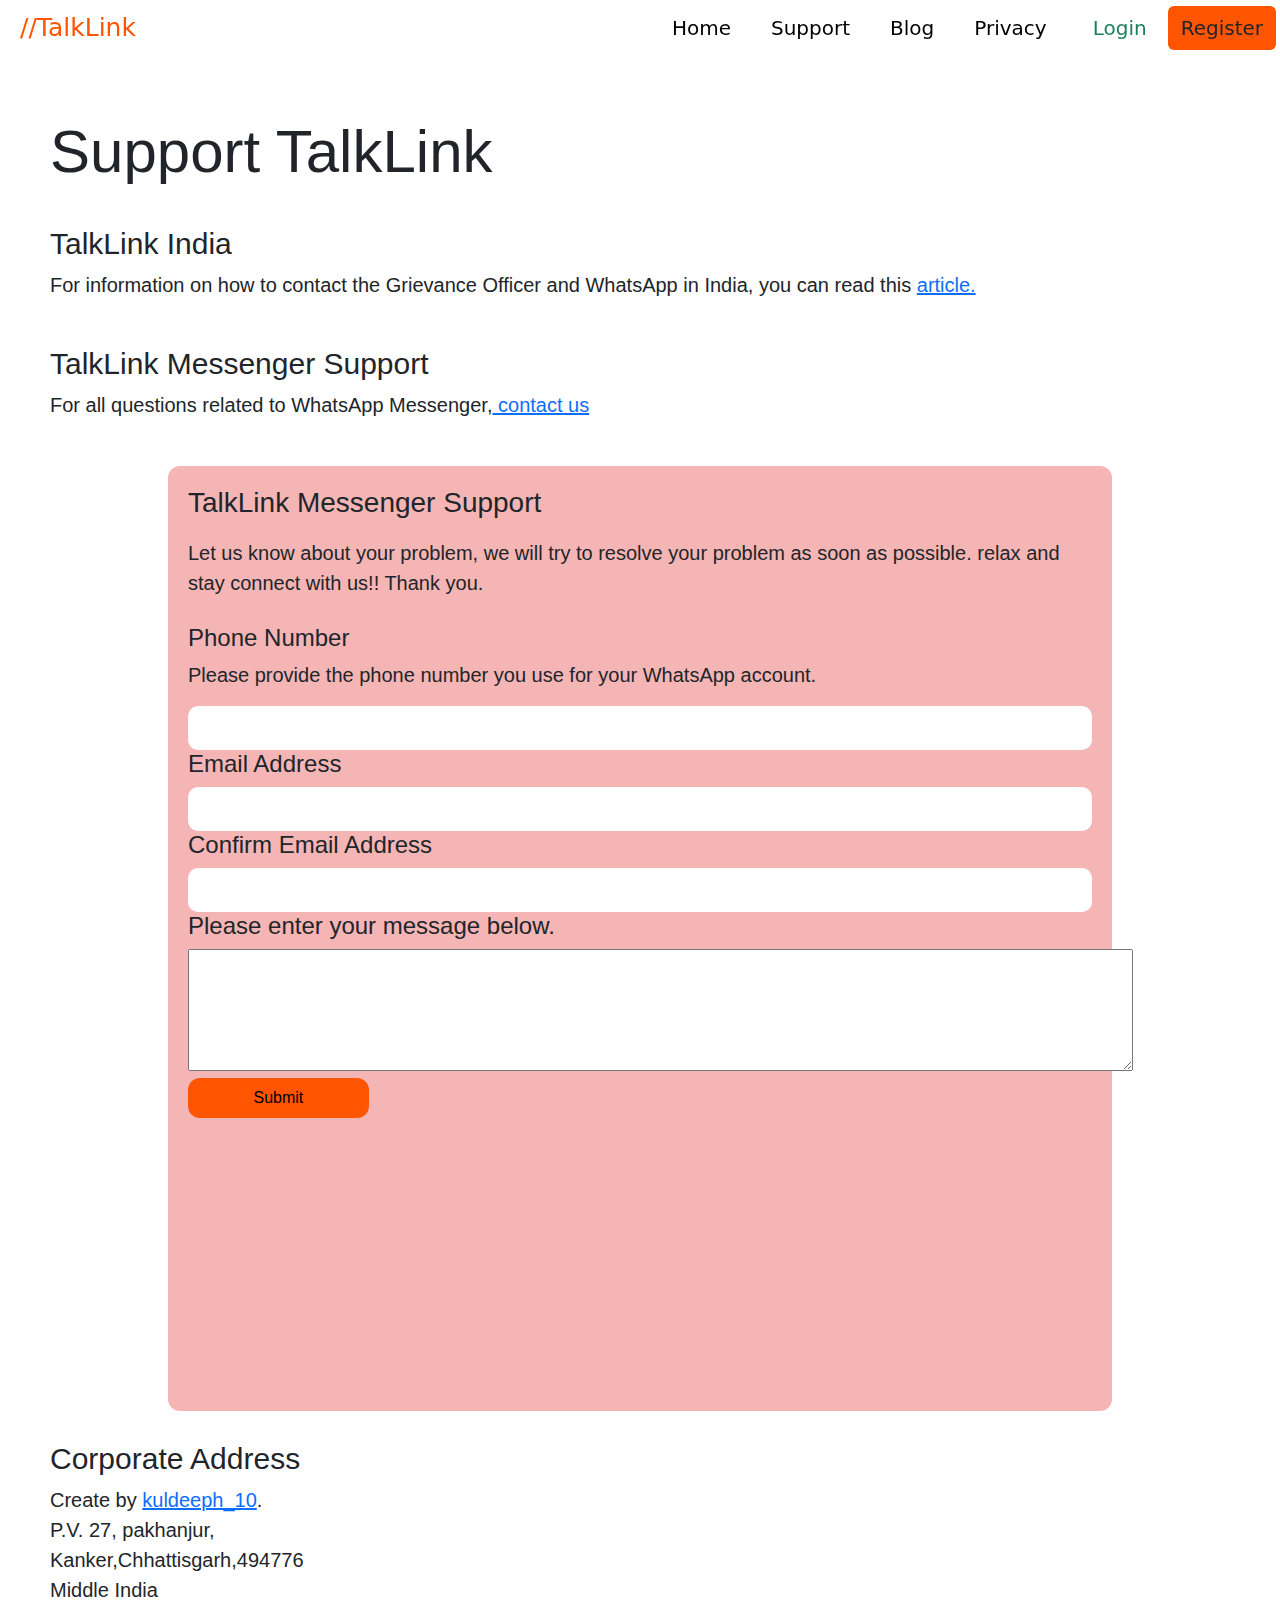
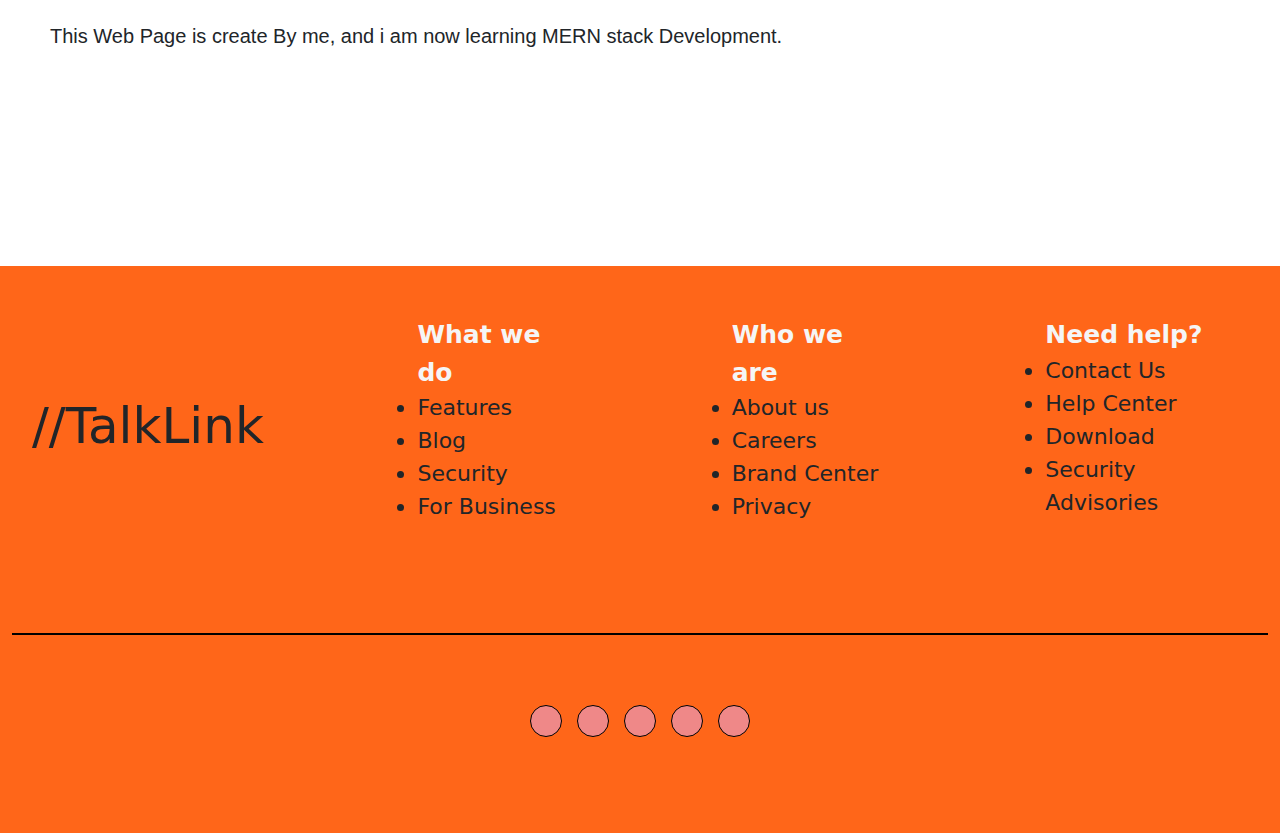
<file: Access/support.html>
<!DOCTYPE html>
<html lang="en">
  <head>
    <meta charset="UTF-8" />
    <meta name="viewport" content="width=device-width, initial-scale=1.0" />
    <title>TalkLink</title>
    <!-- stylesheet files link's -->
    <link rel="stylesheet" href="support.css" />
    <link
      rel="stylesheet"
      href="https://cdn.jsdelivr.net/npm/bootstrap@5.3.3/dist/css/bootstrap.min.css"
    />
    <!--  font link  -->
    <link
      rel="stylesheet"
      href="https://cdnjs.cloudflare.com/ajax/libs/font-awesome/6.6.0/css/all.min.css"
      integrity="sha512-Kc323vGBEqzTmouAECnVceyQqyqdsSiqLQISBL29aUW4U/M7pSPA/gEUZQqv1cwx4OnYxTxve5UMg5GT6L4JJg=="
      crossorigin="anonymous"
      referrerpolicy="no-referrer"
    />
  </head>
  <body>
    <!--  navbar section -->
    <nav class="navbar navbar-expand-md p-2">
      <div class="container-fluid" id="navBar">
        <a
          class="navbar-brand"
          href="/Chat-Application/home/home.html"
          id="logo"
          >//TalkLink</a
        >
        <button
          class="navbar-toggler"
          type="button"
          data-bs-toggle="collapse"
          data-bs-target="#myAccess"
          aria-controls="myAccess"
          aria-expanded="false"
          aria-label="Toggle navigation"
        >
          <span class="navbar-toggler-icon"></span>
        </button>
        <div class="collapse navbar-collapse" id="myAccess">
          <ul class="navbar-nav ms-auto gap-4" style="margin-right: 25px">
            <li class="nav-item">
              <a
                class="nav-link active"
                aria-current="page"
                href="/Chat-Application/home/home.html"
                >Home</a
              >
            </li>
            <li class="nav-item">
              <a class="nav-link active" aria-current="page" href="#"
                >Support</a
              >
            </li>
            <li class="nav-item">
              <a class="nav-link active" aria-current="page" href="#">Blog</a>
            </li>
            <li class="nav-item">
              <a class="nav-link active" aria-current="page" href="/Chat-Application/Privacy/privacy.html"
                >Privacy</a
              >
            </li>
          </ul>
        </div>
        <form class="d-flex gap-2">
          <a href="/Chat-Application/loginSignIUp/login.html" class="btn" type="button" id="navLoginbtn">Login</a>
          <a href="/Chat-Application/loginSignIUp/register.html" class="btn" type="button" id="navbtn">Register</a>
        </form>
      </div>
    </nav>
    <!-- main section -->
    <div class="container-fluid" id="mainSec">
      <h1>Support TalkLink</h1>
      <div>
        <h2>TalkLink India</h2>
        <p>
          For information on how to contact the Grievance Officer and WhatsApp
          in India, you can read this <a href="#" id="artical"> article.</a>
        </p>
      </div>
      <div>
        <h2>TalkLink Messenger Support</h2>
        <p>
          For all questions related to WhatsApp Messenger,<a href="#contactSec">
            contact us</a
          >
        </p>
      </div>
      <div class="container-fluid" id="contactSec">
        <h3 class="lavel">TalkLink Messenger Support</h3>
        <p>
          Let us know about your problem, we will try to resolve your problem as
          soon as possible. relax and stay connect with us!! Thank you.
        </p>
        <form
          action="https://api.web3forms.com/submit"
          method="POST"
          id="formContainer"
        >
          <div>
            <h4 class="lavel" for="phone">Phone Number</h4>
            <p>
              Please provide the phone number you use for your WhatsApp account.
            </p>
            <input
              type="hidden"
              name="access_key"
              value="167c1ab1-e2ef-4352-b317-b490f696be14"
            />
            <input type="tel" id="phone" name="phone" required />
          </div>
          <div>
            <h4 class="lavel" for="email">Email Address</h4>
            <input type="email" id="email" name="email" required />
          </div>
          <div>
            <h4 class="lavel" for="email">Confirm Email Address</h4>
            <input type="email" id="email" name="email" required />
          </div>
          <div>
            <h4 class="lavel">Please enter your message below.</h4>
            <textarea id="w3review" name="w3review" rows="5" cols="100">
            </textarea>
          </div>
          <!-- <input type="button" id="btn"> -->
          <button id="btn" type="submit">Submit</button>
        </form>
      </div>

      <div>
        <h2>Corporate Address</h2>
        <address>
          Create by
          <a href="mailto:kuldeephawladar14@gmail.com">kuldeeph_10</a>.<br />
          P.V. 27, pakhanjur,<br />
          Kanker,Chhattisgarh,494776<br />
          Middle India<br />
        </address>
        <p>
          This Web Page is create By me, and i am now learning MERN stack
          Development.
        </p>
      </div>
    </div>
    <!-- footer -->
    <footer class="container-fluid" id="footersection">
      <div class="rightFooter">
        <h1>//TalkLink</h1>
        <div class="listdiv">
          <ul>
            <b>What we do</b>
            <li>Features</li>
            <li>Blog</li>
            <li>Security</li>
            <li>For Business</li>
          </ul>
        </div>
        <!--  -->
        <div class="listdiv">
          <ul>
            <b>Who we are</b>
            <li>About us</li>
            <li>Careers</li>
            <li>Brand Center</li>
            <li>Privacy</li>
          </ul>
        </div>
        <div class="listdiv">
          <ul>
            <b>Need help?</b>
            <li>Contact Us</li>
            <li>Help Center</li>
            <li>Download</li>
            <li>Security Advisories</li>
          </ul>
        </div>
      </div>
      <div class="leftFooter">
        <span
          ><a href="#"><i class="fa-brands fa-x-twitter"></i></a
        ></span>
        <span
          ><a href="#"><i class="fa-brands fa-facebook-f"></i></a
        ></span>
        <span
          ><a href="#"><i class="fa-brands fa-instagram"></i></a
        ></span>
        <span
          ><a href="#"><i class="fa-brands fa-github"></i></a
        ></span>
        <span
          ><a href="#"><i class="fa-brands fa-linkedin"></i></a
        ></span>
      </div>
    </footer>
    <!-- javaScript files link's -->
    <script src="https://cdn.jsdelivr.net/npm/bootstrap@5.3.3/dist/js/bootstrap.bundle.min.js"></script>
    <!-- Jquery Link -->
    <script src="https://code.jquery.com/jquery-3.7.1.js"></script>
    <script src="support.js"></script>
  </body>
</html>
</file>
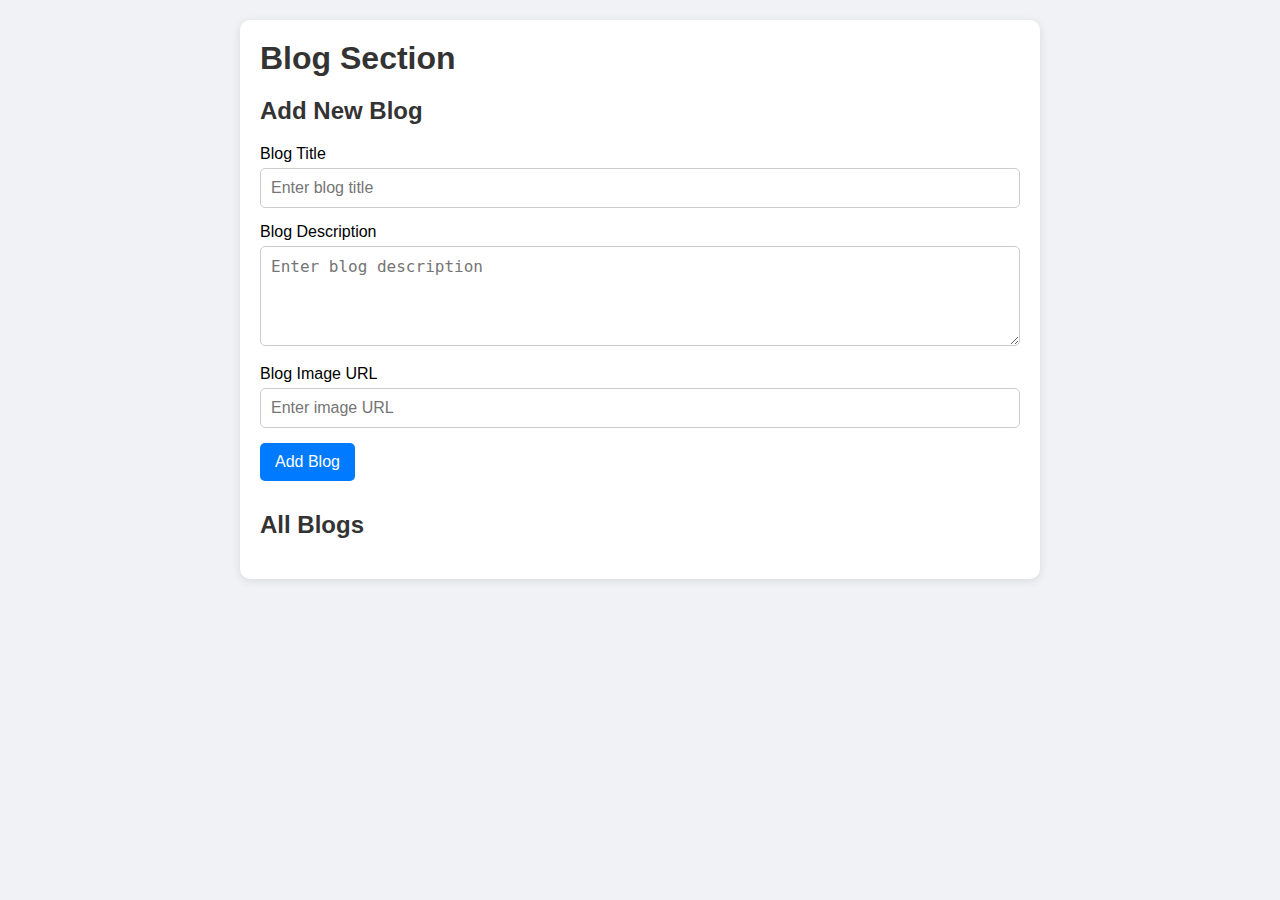
<file: blogs adding backend/blog.html>
<!DOCTYPE html>
<html lang="en">
<head>
    <meta charset="UTF-8">
    <meta name="viewport" content="width=device-width, initial-scale=1.0">
    <title>Chat App - Blog Section</title>
    <link rel="stylesheet" href="blog.css">
</head>
<body>
    <div class="container">
        <h1>Blog Section</h1>

        <!-- Blog Form to add a new blog -->
        <div class="blog-form">
            <h2>Add New Blog</h2>
            <form id="blogForm" onsubmit="return addBlog()">
                <div class="input-group">
                    <label for="blog-title">Blog Title</label>
                    <input type="text" id="blog-title" placeholder="Enter blog title" required>
                </div>
                <div class="input-group">
                    <label for="blog-description">Blog Description</label>
                    <textarea id="blog-description" placeholder="Enter blog description" required></textarea>
                </div>
                <div class="input-group">
                    <label for="blog-image">Blog Image URL</label>
                    <input type="text" id="blog-image" placeholder="Enter image URL" required>
                </div>
                <button type="submit" class="btn">Add Blog</button>
            </form>
        </div>

        <!-- Blog list -->
        <h2>All Blogs</h2>
        <div id="blog-list">
            <!-- Blog entries will be added here dynamically -->
        </div>
    </div>

    <script src="blog.js"></script>
</body>
</html>
</file>
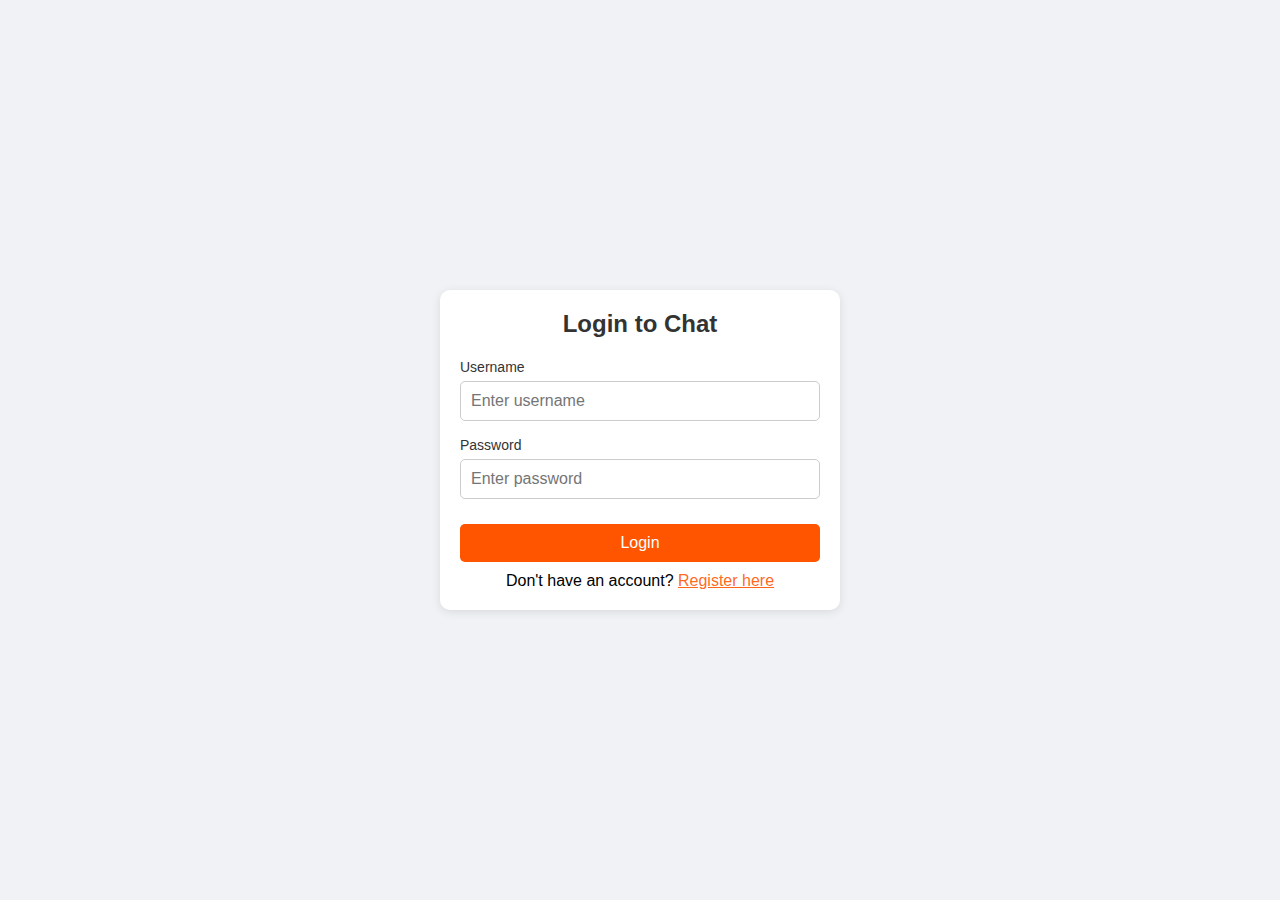
<file: loginSignIUp/login.html>
<!DOCTYPE html>
<html lang="en">
  <head>
    <meta charset="UTF-8" />
    <meta name="viewport" content="width=device-width, initial-scale=1.0" />
    <title>Chat App - Login</title>
    <link rel="stylesheet" href="login.css" />
  </head>
  <body>
    <div class="container">
      <div class="form-box">
        <h2>Login to Chat</h2>
        <form id="loginForm" onsubmit="return validateLoginForm()">
          <div class="input-group">
            <label for="username">Username</label>
            <input
              type="text"
              id="username"
              name="username"
              placeholder="Enter username"
              required
            />
          </div>
          <div class="input-group">
            <label for="password">Password</label>
            <input
              type="password"
              id="password"
              name="password"
              placeholder="Enter password"
              required
            />
          </div>
          <button type="submit" class="btn">Login</button>
        </form>
        <div id="login-error-message"></div>
        <p>Don't have an account? <a href="register.html" style="color: rgba(255, 85, 0, 0.902);">Register here</a></p>
      </div>
    </div>
    <script src="scripts.js"></script>
  </body>
</html>
</file>
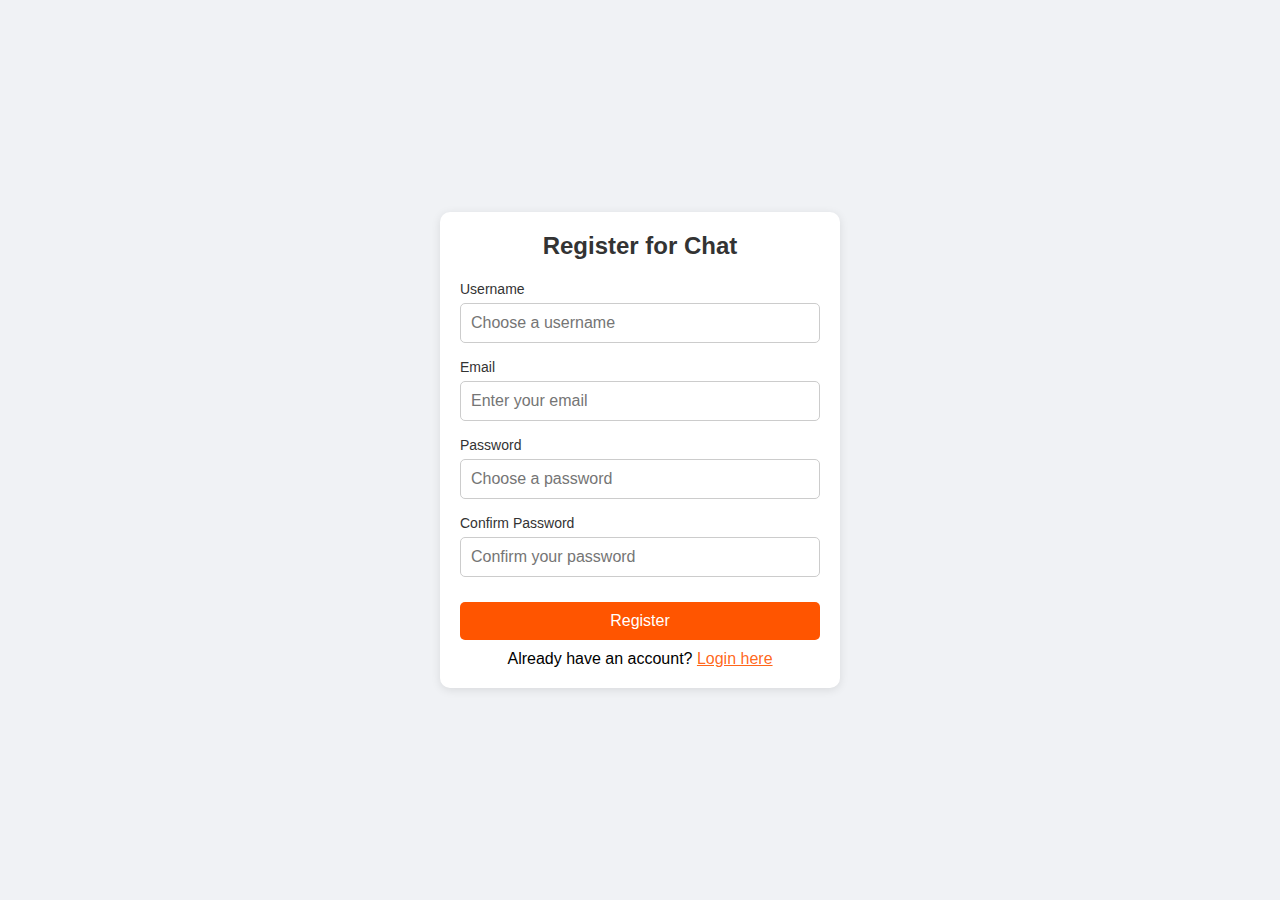
<file: loginSignIUp/register.html>
<!DOCTYPE html>
<html lang="en">
<head>
    <meta charset="UTF-8">
    <meta name="viewport" content="width=device-width, initial-scale=1.0">
    <title>Chat App - Register</title>
    <link rel="stylesheet" href="login.css">
</head>
<body>
    <div class="container">
        <div class="form-box">
            <h2>Register for Chat</h2>
            <form id="registerForm" onsubmit="return validateRegisterForm()">
                <div class="input-group">
                    <label for="username">Username</label>
                    <input type="text" id="reg-username" name="username" placeholder="Choose a username" required>
                </div>
                <div class="input-group">
                    <label for="email">Email</label>
                    <input type="email" id="email" name="email" placeholder="Enter your email" required>
                </div>
                <div class="input-group">
                    <label for="password">Password</label>
                    <input type="password" id="reg-password" name="password" placeholder="Choose a password" required>
                </div>
                <div class="input-group">
                    <label for="confirm-password">Confirm Password</label>
                    <input type="password" id="confirm-password" name="confirm-password" placeholder="Confirm your password" required>
                </div>
                <button type="submit" class="btn">Register</button>
            </form>
            <div id="register-error-message"></div>
            <p>Already have an account? <a href="login.html" style="color: rgba(255, 85, 0, 0.902);">Login here</a></p>
        </div>
    </div>
    <script src="scripts.js"></script>
</body>
</html>
</file>
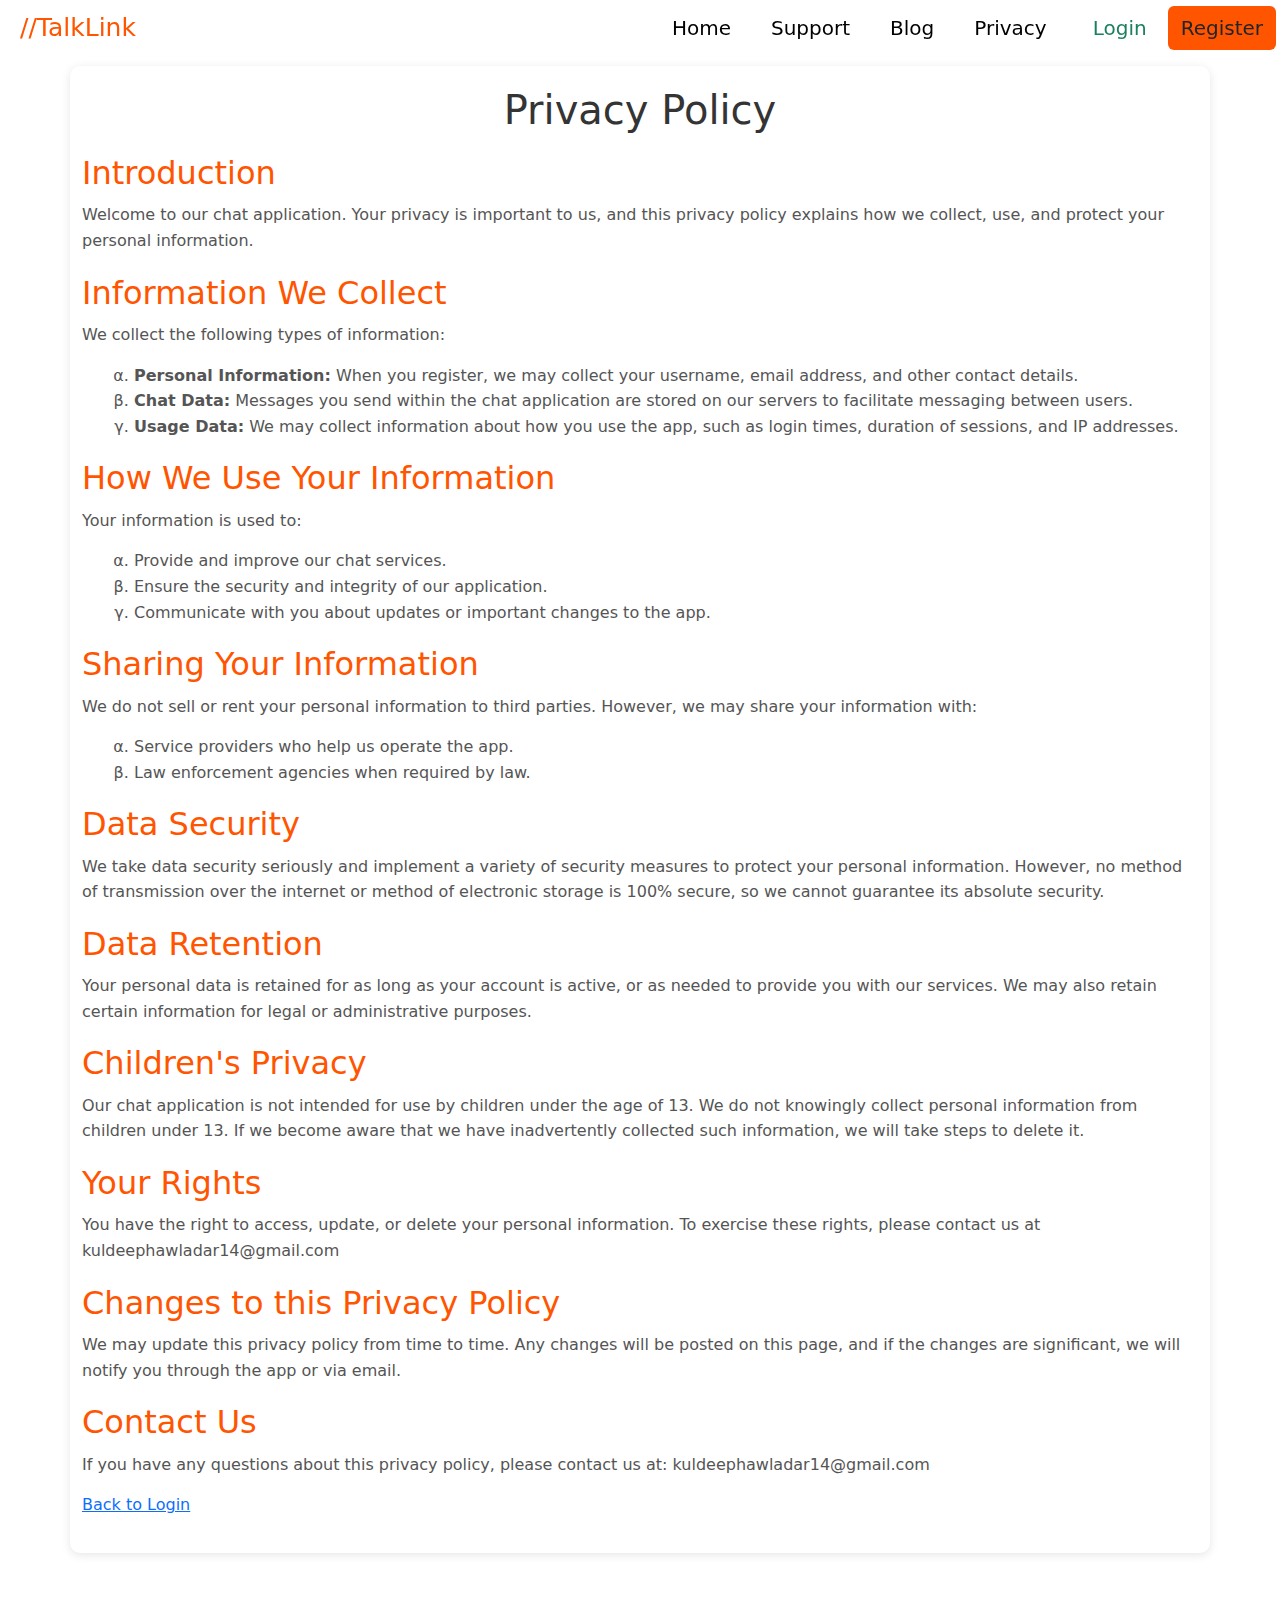
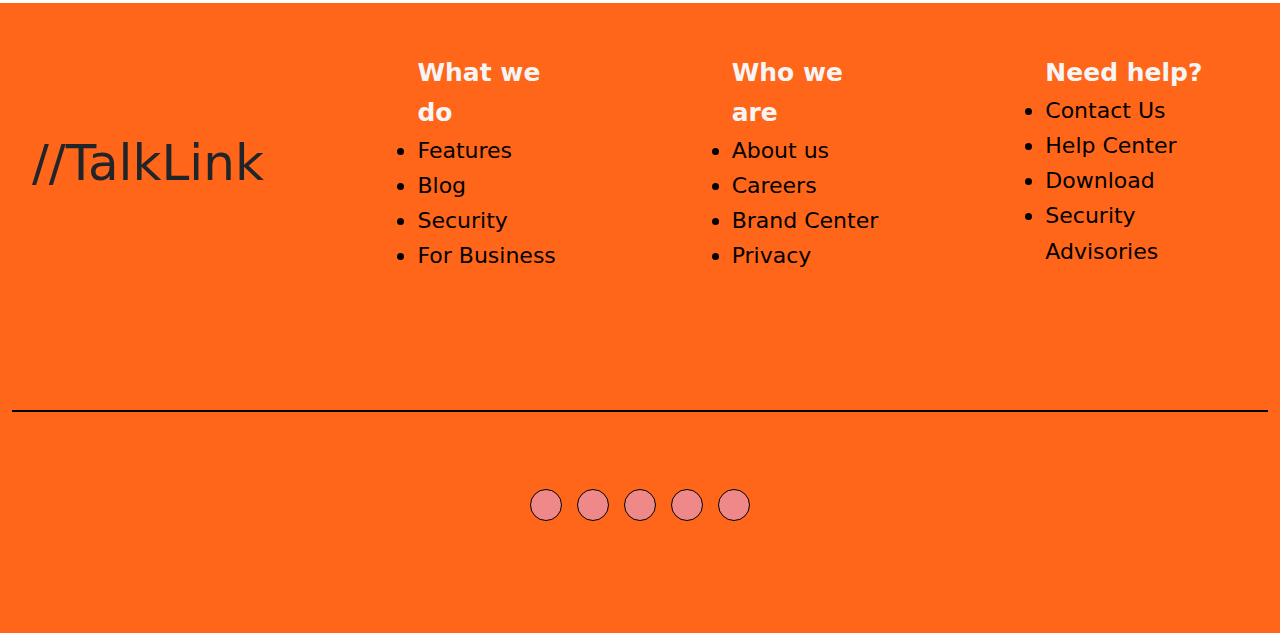
<file: Privacy/privacy.html>
<!DOCTYPE html>
<html lang="en">
  <head>
    <meta charset="UTF-8" />
    <meta name="viewport" content="width=device-width, initial-scale=1.0" />
    <title>TalkLink</title>
    <link rel="stylesheet" href="privacy.css" />
    <link
      rel="stylesheet"
      href="https://cdn.jsdelivr.net/npm/bootstrap@5.3.3/dist/css/bootstrap.min.css"
    />
    <link
      rel="stylesheet"
      href="https://cdnjs.cloudflare.com/ajax/libs/font-awesome/6.6.0/css/all.min.css"
      integrity="sha512-Kc323vGBEqzTmouAECnVceyQqyqdsSiqLQISBL29aUW4U/M7pSPA/gEUZQqv1cwx4OnYxTxve5UMg5GT6L4JJg=="
      crossorigin="anonymous"
      referrerpolicy="no-referrer"
    />
  </head>
  <body>
    <!--  navbar section -->
    <nav class="navbar navbar-expand-md p-2">
      <div class="container-fluid" id="navBar">
        <a class="navbar-brand" href="/Chat-Application/home/home.html" id="logo">//TalkLink</a>
        <button
          class="navbar-toggler"
          type="button"
          data-bs-toggle="collapse"
          data-bs-target="#myAccess"
          aria-controls="myAccess"
          aria-expanded="false"
          aria-label="Toggle navigation"
        >
          <span class="navbar-toggler-icon"></span>
        </button>
        <div class="collapse navbar-collapse" id="myAccess">
          <ul class="navbar-nav ms-auto gap-4" style="margin-right: 25px">
            <li class="nav-item">
              <a class="nav-link active" aria-current="page" href="/Chat-Application/home/home.html">Home</a>
            </li>
            <li class="nav-item">
              <a
                class="nav-link active"
                aria-current="page"
                href="/Chat-Application/support/support.html"
                >Support</a
              >
            </li>
            <li class="nav-item">
              <a class="nav-link active" aria-current="page" href="/Chat-Application/blog/blogs.html">Blog</a>
            </li>
            <li class="nav-item">
              <a class="nav-link active" aria-current="page" href="/Chat-Application/Privacy/privacy.html"
                >Privacy</a
              >
            </li>
          </ul>
        </div>
        <form class="d-flex gap-2">
          <a
            href="/Chat-Application/loginSignIUp/login.html"
            class="btn"
            type="button"
            id="navLoginbtn"
            >Login</a
          >
          <a
            href="/Chat-Application/loginSignIUp/register.html"
            class="btn"
            type="button"
            id="navbtn"
            >Register</a
          >
        </form>
      </div>
    </nav>
    <!--  main section  -->
    <div class="container">
        <h1>Privacy Policy</h1>
        
        <h2>Introduction</h2>
        <p>Welcome to our chat application. Your privacy is important to us, and this privacy policy explains how we collect, use, and protect your personal information.</p>

        <h2>Information We Collect</h2>
        <p>We collect the following types of information:</p>
        <ul>
            <li><strong>Personal Information:</strong> When you register, we may collect your username, email address, and other contact details.</li>
            <li><strong>Chat Data:</strong> Messages you send within the chat application are stored on our servers to facilitate messaging between users.</li>
            <li><strong>Usage Data:</strong> We may collect information about how you use the app, such as login times, duration of sessions, and IP addresses.</li>
        </ul>

        <h2>How We Use Your Information</h2>
        <p>Your information is used to:</p>
        <ul>
            <li>Provide and improve our chat services.</li>
            <li>Ensure the security and integrity of our application.</li>
            <li>Communicate with you about updates or important changes to the app.</li>
        </ul>

        <h2>Sharing Your Information</h2>
        <p>We do not sell or rent your personal information to third parties. However, we may share your information with:</p>
        <ul>
            <li>Service providers who help us operate the app.</li>
            <li>Law enforcement agencies when required by law.</li>
        </ul>

        <h2>Data Security</h2>
        <p>We take data security seriously and implement a variety of security measures to protect your personal information. However, no method of transmission over the internet or method of electronic storage is 100% secure, so we cannot guarantee its absolute security.</        </p>

        <h2>Data Retention</h2>
        <p>Your personal data is retained for as long as your account is active, or as needed to provide you with our services. We may also retain certain information for legal or administrative purposes.</p>

        <h2>Children's Privacy</h2>
        <p>Our chat application is not intended for use by children under the age of 13. We do not knowingly collect personal information from children under 13. If we become aware that we have inadvertently collected such information, we will take steps to delete it.</p>

        <h2>Your Rights</h2>
        <p>You have the right to access, update, or delete your personal information. To exercise these rights, please contact us at kuldeephawladar14@gmail.com</p>

        <h2>Changes to this Privacy Policy</h2>
        <p>We may update this privacy policy from time to time. Any changes will be posted on this page, and if the changes are significant, we will notify you through the app or via email.</p>

        <h2>Contact Us</h2>
        <p>If you have any questions about this privacy policy, please contact us at: kuldeephawladar14@gmail.com</p>
        
        <p><a href="login.html">Back to Login</a></p>
    </div>

     <!-- footer -->
     <footer class="container-fluid" id="footersection">
        <div class="rightFooter">
          <h1>//TalkLink</h1>
          <div class="listdiv">
            <ul>
              <b>What we do</b>
              <li>Features</li>
              <li>Blog</li>
              <li>Security</li>
              <li>For Business</li>
            </ul>
          </div>
          <!--  -->
          <div class="listdiv">
            <ul>
              <b>Who we are</b>
              <li>About us</li>
              <li>Careers</li>
              <li>Brand Center</li>
              <li>Privacy</li>
            </ul>
          </div>
          <div class="listdiv">
            <ul>
              <b>Need help?</b>
              <li>Contact Us</li>
              <li>Help Center</li>
              <li>Download</li>
              <li>Security Advisories</li>
            </ul>
          </div>
        </div>
        <div class="leftFooter">
          <span
            ><a href="#"><i class="fa-brands fa-x-twitter"></i></a
          ></span>
          <span
            ><a href="#"><i class="fa-brands fa-facebook-f"></i></a
          ></span>
          <span
            ><a href="#"><i class="fa-brands fa-instagram"></i></a
          ></span>
          <span
            ><a href="#"><i class="fa-brands fa-github"></i></a
          ></span>
          <span
            ><a href="#"><i class="fa-brands fa-linkedin"></i></a
          ></span>
        </div>
      </footer>




    <!-- 111111111111111111111111---------------------------------------------------------11111111111111111111111111111 -->
    <script src="https://code.jquery.com/jquery-3.7.1.js"></script>
    <script>
      // for nav-bar scrolling effect
      $(window).scroll(function () {
        if ($(window).scrollTop()) {
          $("#navBar").css("backdrop-filter", "blur(8px)");
          $("#navBar").css("border-bottom", "1px solid black");
        } else {
          $("#navBar").css("background-color", "none");
          $("#navBar").css("border", "none");
        }
      });
    </script>
  </body>
</html>
</file>
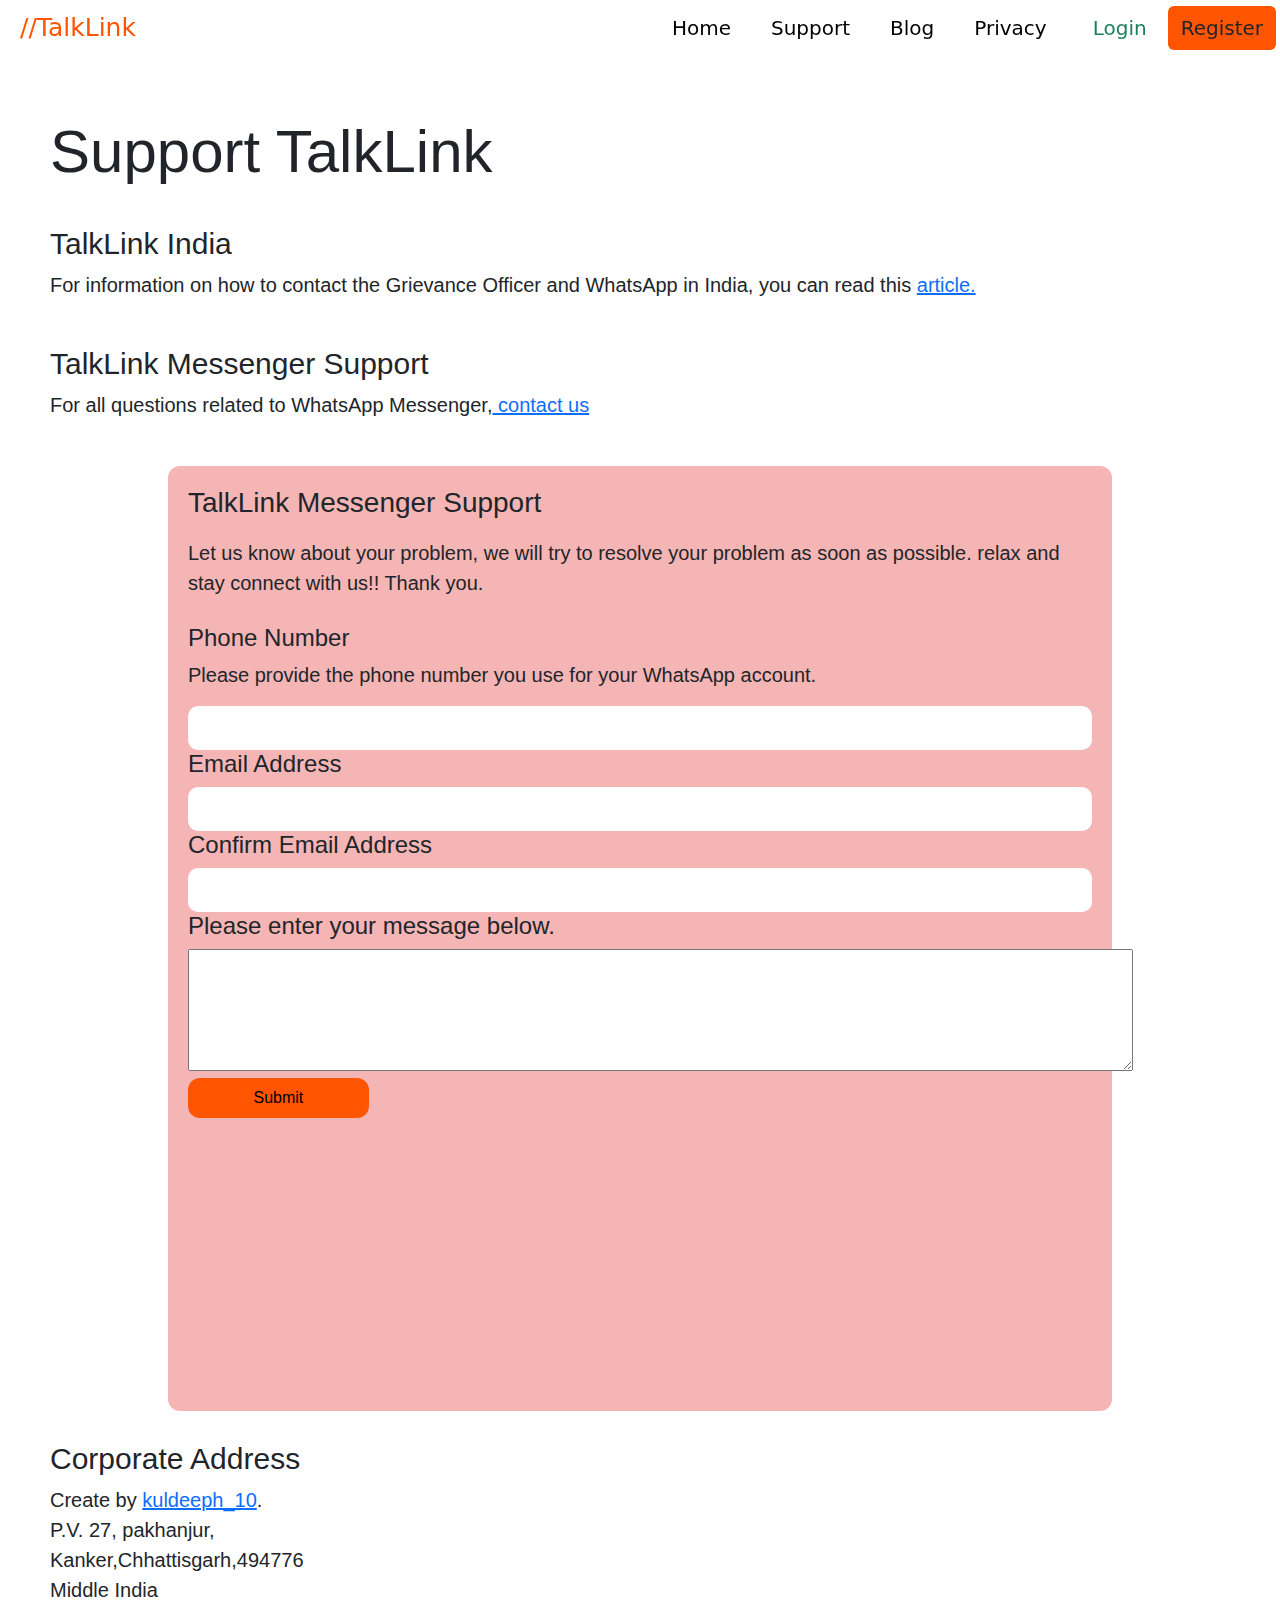
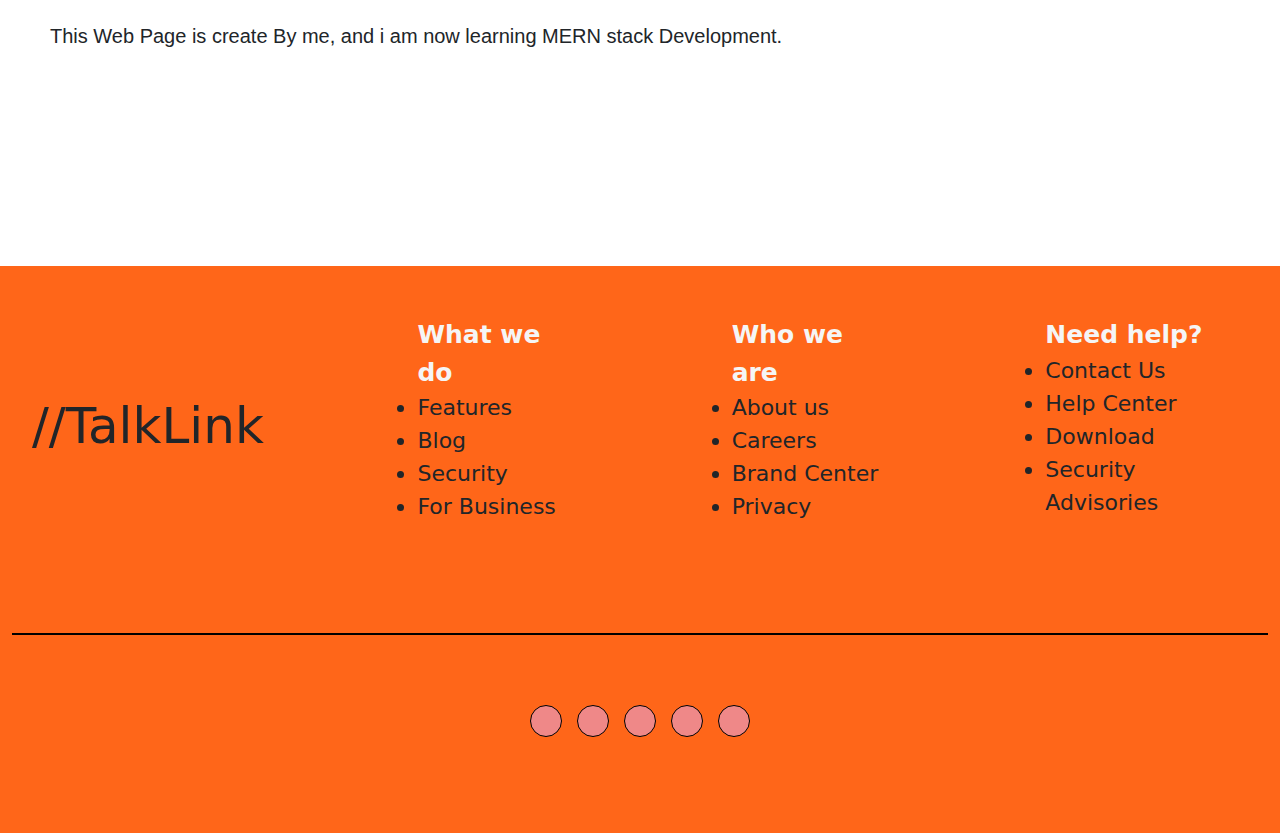
<file: support/support.html>
<!DOCTYPE html>
<html lang="en">
  <head>
    <meta charset="UTF-8" />
    <meta name="viewport" content="width=device-width, initial-scale=1.0" />
    <title>TalkLink</title>
    <!-- stylesheet files link's -->
    <link rel="stylesheet" href="support.css" />
    <link
      rel="stylesheet"
      href="https://cdn.jsdelivr.net/npm/bootstrap@5.3.3/dist/css/bootstrap.min.css"
    />
    <!--  font link  -->
    <link
      rel="stylesheet"
      href="https://cdnjs.cloudflare.com/ajax/libs/font-awesome/6.6.0/css/all.min.css"
      integrity="sha512-Kc323vGBEqzTmouAECnVceyQqyqdsSiqLQISBL29aUW4U/M7pSPA/gEUZQqv1cwx4OnYxTxve5UMg5GT6L4JJg=="
      crossorigin="anonymous"
      referrerpolicy="no-referrer"
    />
  </head>
  <body>
    <!--  navbar section -->
    <nav class="navbar navbar-expand-md p-2">
      <div class="container-fluid" id="navBar">
        <a
          class="navbar-brand"
          href="/Chat-Application/home/home.html"
          id="logo"
          >//TalkLink</a
        >
        <button
          class="navbar-toggler"
          type="button"
          data-bs-toggle="collapse"
          data-bs-target="#myAccess"
          aria-controls="myAccess"
          aria-expanded="false"
          aria-label="Toggle navigation"
        >
          <span class="navbar-toggler-icon"></span>
        </button>
        <div class="collapse navbar-collapse" id="myAccess">
          <ul class="navbar-nav ms-auto gap-4" style="margin-right: 25px">
            <li class="nav-item">
              <a
                class="nav-link active"
                aria-current="page"
                href="/Chat-Application/home/home.html"
                >Home</a
              >
            </li>
            <li class="nav-item">
              <a class="nav-link active" aria-current="page" href="/Chat-Application/support/support.html"
                >Support</a
              >
            </li>
            <li class="nav-item">
              <a class="nav-link active" aria-current="page" href="/Chat-Application/blog/blogs.html">Blog</a>
            </li>
            <li class="nav-item">
              <a class="nav-link active" aria-current="page" href="/Chat-Application/Privacy/privacy.html"
                >Privacy</a
              >
            </li>
          </ul>
        </div>
        <form class="d-flex gap-2">
          <a href="/Chat-Application/loginSignIUp/login.html" class="btn" type="button" id="navLoginbtn">Login</a>
          <a href="/Chat-Application/loginSignIUp/register.html" class="btn" type="button" id="navbtn">Register</a>
        </form>
      </div>
    </nav>
    <!-- main section -->
    <div class="container-fluid" id="mainSec">
      <h1 class="tophead">Support TalkLink</h1>
      <div class="firstdiv">
        <h2>TalkLink India</h2>
        <p>
          For information on how to contact the Grievance Officer and WhatsApp
          in India, you can read this <a href="#" id="artical"> article.</a>
        </p>
      </div>
      <div class="seconndiv">
        <h2>TalkLink Messenger Support</h2>
        <p>
          For all questions related to WhatsApp Messenger,<a href="#contactSec">
            contact us</a
          >
        </p>
      </div>
      <div class="container-fluid" id="contactSec">
        <h3 class="lavel">TalkLink Messenger Support</h3>
        <p>
          Let us know about your problem, we will try to resolve your problem as
          soon as possible. relax and stay connect with us!! Thank you.
        </p>
        <form
          action="https://api.web3forms.com/submit"
          method="POST"
          id="formContainer"
        >
          <div>
            <h4 class="lavel" for="phone">Phone Number</h4>
            <p>
              Please provide the phone number you use for your WhatsApp account.
            </p>
            <input
              type="hidden"
              name="access_key"
              value="167c1ab1-e2ef-4352-b317-b490f696be14"
            />
            <input type="tel" id="phone" name="phone" required />
          </div>
          <div>
            <h4 class="lavel" for="email">Email Address</h4>
            <input type="email" id="email" name="email" required />
          </div>
          <div>
            <h4 class="lavel" for="email">Confirm Email Address</h4>
            <input type="email" id="email" name="email" required />
          </div>
          <div>
            <h4 class="lavel">Please enter your message below.</h4>
            <textarea id="w3review" name="w3review" rows="5" cols="100">
            </textarea>
          </div>
          <button id="btn" type="submit">Submit</button>
        </form>
      </div>

      <div class="address">
        <h2>Corporate Address</h2>
        <address>
          Create by
          <a href="mailto:kuldeephawladar14@gmail.com">kuldeeph_10</a>.<br />
          P.V. 27, pakhanjur,<br />
          Kanker,Chhattisgarh,494776<br />
          Middle India<br />
        </address>
        <p>
          This Web Page is create By me, and i am now learning MERN stack
          Development.
        </p>
      </div>
    </div>
    <!-- footer -->
    <footer class="container-fluid" id="footersection">
      <div class="rightFooter">
        <h1>//TalkLink</h1>
        <div class="listdiv">
          <ul>
            <b>What we do</b>
            <li>Features</li>
            <li>Blog</li>
            <li>Security</li>
            <li>For Business</li>
          </ul>
        </div>
        <!--  -->
        <div class="listdiv">
          <ul>
            <b>Who we are</b>
            <li>About us</li>
            <li>Careers</li>
            <li>Brand Center</li>
            <li>Privacy</li>
          </ul>
        </div>
        <div class="listdiv">
          <ul>
            <b>Need help?</b>
            <li>Contact Us</li>
            <li>Help Center</li>
            <li>Download</li>
            <li>Security Advisories</li>
          </ul>
        </div>
      </div>
      <div class="leftFooter">
        <span
          ><a href="#"><i class="fa-brands fa-x-twitter"></i></a
        ></span>
        <span
          ><a href="#"><i class="fa-brands fa-facebook-f"></i></a
        ></span>
        <span
          ><a href="#"><i class="fa-brands fa-instagram"></i></a
        ></span>
        <span
          ><a href="#"><i class="fa-brands fa-github"></i></a
        ></span>
        <span
          ><a href="#"><i class="fa-brands fa-linkedin"></i></a
        ></span>
      </div>
    </footer>
    <!-- javaScript files link's -->
    <script src="https://cdn.jsdelivr.net/npm/bootstrap@5.3.3/dist/js/bootstrap.bundle.min.js"></script>
    <!-- Jquery Link -->
    <script src="https://code.jquery.com/jquery-3.7.1.js"></script>
    <script src="support.js"></script>
  </body>
</html>
</file>
<file: Access/support.css>
* {
  margin: 0;
  padding: 0;
  box-sizing: border-box;
}
/* nav bar */
#navBar {
  position: fixed;
  z-index: 1;
  margin-top: 40px;
}
#logo {
  color: rgb(255, 85, 0);
  font-size: 25px;
  font-weight: 400;
}
#navbtn {
  background-color: rgb(255, 85, 0);
  font-size: 20px;
}

#navLoginbtn {
  font-size: 20px;
  color: rgb(28, 128, 95);
}
#myAccess ul li a {
  font-size: 20px;
}

#myAccess a:hover {
  color: rgba(255, 85, 0, 0.902);
}
#navbtn:hover {
  background-color: rgba(255, 85, 0, 0.902);
  color: black;
}

/*  main section */

#mainSec {
  font-family: "SUSE", sans-serif;
  height: 200vh;
  width: 100%;
  padding: 50px;
  margin-top: 50px;
  display: flex;
  flex-direction: column;
  gap: 30px;
}

#mainSec h1 {
  font-size: 60px;
}

#mainSec h2 {
  font-size: 30px;
}

#mainSec p {
  font-size: 20px;
}

#mainSec address{
    font-size: 20px;
}

/*  form */

#contactSec {
  background-color: #ef88889f;
  height: 105vh;
  width: 80%;
  padding: 20px;
  display: flex;
  flex-direction: column;
  gap: 10px;
  border-radius: 12px;
  /* margin: auto; */
}

#contactSec .lavel {
  font-weight: 530;
}

#contactSec input {
  border: none;
  width: 100%;
  padding: 10px;
  border-radius: 10px;
}

#contactSec input:focus {
  outline: 2px solid rgba(255, 85, 0, 0.902);
}
#contactSec textarea:focus{
  outline: 2px solid rgba(255, 85, 0, 0.902);
}

#btn{
 width: 20%;
 padding: 8px;
 border: none;
 background-color: rgb(255, 85, 0);
 border-radius: 12px;
}
#btn:active{
    transform: scale(.9);
}

/* footer */
#footersection {
    height: 63vh;
    background-color: rgba(255, 85, 0, 0.902);
  }
  
  .rightFooter {
    height: 65%;
    padding: 20px;
    display: flex;
    gap: 10%;
    border-bottom: 2px solid black;
  }
  
  .rightFooter h1 {
    margin-top: 110px;
    font-size: 50px;
  }
  
  .listdiv {
    margin-top: 30px;
    font-size: 22px;
  }
  
  .listdiv b {
    color: whitesmoke;
    font-weight: 600;
    font-size: 25px;
  }
  
  .listdiv li:hover {
    color: #dedddd;
  }
  
  .leftFooter {
    margin-top: 30px;
    height: 20%;
    display: flex;
    gap: 15px;
    justify-content: center;
    align-items: center;
  }
  
  .leftFooter span {
    font-size: 20px;
    border: 1px solid black;
    background-color: #ef8888;
    border-radius: 100%;
    padding: 15px;
  }
  
  .leftFooter span a {
    color: whitesmoke;
  }
</file>
<file: blogs adding backend/blog.css>
* {
    margin: 0;
    padding: 0;
    box-sizing: border-box;
}

body {
    font-family: Arial, sans-serif;
    background-color: #f0f2f5;
    padding: 20px;
}

.container {
    max-width: 800px;
    margin: 0 auto;
    background-color: #fff;
    padding: 20px;
    border-radius: 10px;
    box-shadow: 0 2px 10px rgba(0, 0, 0, 0.1);
}

h1, h2 {
    color: #333;
    margin-bottom: 20px;
}

.blog-form {
    margin-bottom: 30px;
}

.input-group {
    margin-bottom: 15px;
}

input[type="text"],
textarea {
    width: 100%;
    padding: 10px;
    font-size: 16px;
    border: 1px solid #ccc;
    border-radius: 5px;
    margin-top: 5px;
}

textarea {
    height: 100px;
    resize: vertical;
}

.btn {
    padding: 10px 15px;
    background-color: #007bff;
    color: white;
    border: none;
    border-radius: 5px;
    cursor: pointer;
    font-size: 16px;
}

.btn:hover {
    background-color: #0056b3;
}

#blog-list {
    margin-top: 20px;
}

.blog-post {
    background-color: #f9f9f9;
    padding: 15px;
    border-radius: 5px;
    margin-bottom: 15px;
    box-shadow: 0 1px 5px rgba(0, 0, 0, 0.1);
}

.blog-post h3 {
    margin-bottom: 10px;
}

.blog-post img {
    max-width: 100%;
    height: auto;
    margin-bottom: 10px;
}

.blog-post p {
    margin-bottom: 10px;
}

.blog-post button {
    padding: 5px 10px;
    background-color: #dc3545;
    color: white;
    border: none;
    border-radius: 5px;
    cursor: pointer;
}

.blog-post button:hover {
    background-color: #c82333;
}
</file>
<file: loginSignIUp/login.css>
* {
    margin: 0;
    padding: 0;
    box-sizing: border-box;
}

body {
    font-family: Arial, sans-serif;
    background-color: #f0f2f5;
    display: flex;
    justify-content: center;
    align-items: center;
    height: 100vh;
}

.container {
    width: 100%;
    max-width: 400px;
    background-color: #fff;
    padding: 20px;
    border-radius: 10px;
    box-shadow: 0 2px 10px rgba(0, 0, 0, 0.1);
}

.form-box {
    text-align: center;
}

h2 {
    margin-bottom: 20px;
    color: #333;
}

.input-group {
    margin-bottom: 15px;
    text-align: left;
}

label {
    font-size: 14px;
    color: #333;
}

input[type="text"], input[type="email"], input[type="password"] {
    width: 100%;
    padding: 10px;
    margin-top: 5px;
    font-size: 16px;
    border: 1px solid #ccc;
    border-radius: 5px;
    outline: none;
}

input[type="text"]:focus, input[type="email"]:focus, input[type="password"]:focus {
    border-color: rgb(255, 85, 0);
}

.btn {
    width: 100%;
    padding: 10px;
    background-color:rgb(255, 85, 0);
    color: white;
    border: none;
    border-radius: 5px;
    cursor: pointer;
    font-size: 16px;
    margin-top: 10px;
}

.btn:hover {
    background-color:rgba(255, 85, 0, 0.902);
}

#login-error-message, #register-error-message {
    margin-top: 10px;
    color: red;
}
</file>
<file: Privacy/privacy.css>
* {
  margin: 0;
  padding: 0;
  box-sizing: border-box;
}
body {
  font-family: Arial, sans-serif;
  background-color: #f0f2f5;
}
/* nav bar */
#navBar {
  position: fixed;
  z-index: 1;
  margin-top: 40px;
}
#logo {
  color: rgb(255, 85, 0);
  font-size: 25px;
  font-weight: 400;
}
#navbtn {
  background-color: rgb(255, 85, 0);
  font-size: 20px;
}

#navLoginbtn {
  font-size: 20px;
  color: rgb(28, 128, 95);
}
#myAccess ul li a {
  font-size: 20px;
}

#myAccess a:hover {
  color: rgba(255, 85, 0, 0.902);
}
#navbtn:hover {
  background-color: rgba(255, 85, 0, 0.902);
  color: black;
}

/*  main  */

.container {
  max-width: 800px;
  margin: 50px auto;
  background-color: #fff;
  padding: 20px;
  border-radius: 10px;
  box-shadow: 0 2px 10px rgba(0, 0, 0, 0.1);
}

.container h1 {
  text-align: center;
  color: #343434;
  margin-bottom: 20px;
}

.container h2 {
  color: rgb(255, 85, 0);
  margin-top: 20px;
  margin-bottom: 10px;
}

.container p,
ul {
  margin-bottom: 15px;
  line-height: 1.6;
  color: #555;
}

.container ul {
  list-style-type: lower-greek;
  margin-left: 20px;
}

a {
  color: #007bff;
  text-decoration: none;
}


/* footer */
#footersection {
    height: 70vh;
    background-color: rgba(255, 85, 0, 0.902);
  }
  
  .rightFooter {
    height: 65%;
    padding: 20px;
    display: flex;
    gap: 10%;
    border-bottom: 2px solid black;
  }
  
  .rightFooter h1 {
    margin-top: 110px;
    font-size: 50px;
  }
  
  .listdiv {
    margin-top: 30px;
    font-size: 22px;
  }
  
  .listdiv b {
    color: whitesmoke;
    font-weight: 600;
    font-size: 25px;
  }
  
  .listdiv li{
    color: black;
  }
  .listdiv li:hover {
    color: #dedddd;
  }
  
  .leftFooter {
    margin-top: 30px;
    height: 20%;
    display: flex;
    gap: 15px;
    justify-content: center;
    align-items: center;
  }
  
  .leftFooter span {
    font-size: 20px;
    border: 1px solid black;
    background-color: #ef8888;
    border-radius: 100%;
    padding: 15px;
  }
  
  .leftFooter span a {
    color: whitesmoke;
  }


  /*  laptop view */
@media screen and (max-width: 1025px) and (min-width: 901px) {
  /* footer  */
  .rightFooter h1 {
    margin-top: 70px;
    font-size: 40px;
  }
  .listdiv b {
    font-size: 19px;
  }

  .listdiv {
    font-size: 17px;
  }
}
/*  tab view */

@media screen and (min-width: 768px) and (max-width: 901px) {
  .rightFooter h1 {
    margin-top: 50px;
    font-size: 40px;
  }

  .listdiv {
    margin-top: 40px;
  }

  .listdiv b {
    font-size: 12px;
  }

  .listdiv li {
    font-size: 10px;
  }
}
/*  mobile view */
@media screen and (min-width: 319px) and (max-width: 426px) {
  .rightFooter h1 {
    margin-top: 50px;
    margin-left: 25%;
    font-size: 40px;
  }

  .listdiv {
    display: none;
  }
}
</file>
<file: support/support.css>
* {
  margin: 0;
  padding: 0;
  box-sizing: border-box;
}
/* nav bar */
#navBar {
  position: fixed;
  z-index: 1;
  margin-top: 40px;
}
#logo {
  color: rgb(255, 85, 0);
  font-size: 25px;
  font-weight: 400;
}
#navbtn {
  background-color: rgb(255, 85, 0);
  font-size: 20px;
}

#navLoginbtn {
  font-size: 20px;
  color: rgb(28, 128, 95);
}
#myAccess ul li a {
  font-size: 20px;
}

#myAccess a:hover {
  color: rgba(255, 85, 0, 0.902);
}
#navbtn:hover {
  background-color: rgba(255, 85, 0, 0.902);
  color: black;
}

/*  main section */

#mainSec {
  font-family: "SUSE", sans-serif;
  height: 200vh;
  width: 100%;
  padding: 50px;
  margin-top: 50px;
  display: flex;
  flex-direction: column;
  gap: 30px;
}

#mainSec h1 {
  font-size: 60px;
}

#mainSec h2 {
  font-size: 30px;
}

#mainSec p {
  font-size: 20px;
}

#mainSec address {
  font-size: 20px;
}

/*  form */

#contactSec {
  background-color: #ef88889f;
  height: 105vh;
  width: 80%;
  padding: 20px;
  display: flex;
  flex-direction: column;
  gap: 10px;
  border-radius: 12px;
  /* margin: auto; */
}

#contactSec .lavel {
  font-weight: 530;
}

#contactSec input {
  border: none;
  width: 100%;
  padding: 10px;
  border-radius: 10px;
}

#contactSec input:focus {
  outline: 2px solid rgba(255, 85, 0, 0.902);
}
#contactSec textarea:focus {
  outline: 2px solid rgba(255, 85, 0, 0.902);
}

#btn {
  width: 20%;
  padding: 8px;
  border: none;
  background-color: rgb(255, 85, 0);
  border-radius: 12px;
}
#btn:active {
  transform: scale(0.9);
}

/* footer */
#footersection {
  height: 63vh;
  background-color: rgba(255, 85, 0, 0.902);
}

.rightFooter {
  height: 65%;
  padding: 20px;
  display: flex;
  gap: 10%;
  border-bottom: 2px solid black;
}

.rightFooter h1 {
  margin-top: 110px;
  font-size: 50px;
}

.listdiv {
  margin-top: 30px;
  font-size: 22px;
}

.listdiv b {
  color: whitesmoke;
  font-weight: 600;
  font-size: 25px;
}

.listdiv li:hover {
  color: #dedddd;
}

.leftFooter {
  margin-top: 30px;
  height: 20%;
  display: flex;
  gap: 15px;
  justify-content: center;
  align-items: center;
}

.leftFooter span {
  font-size: 20px;
  border: 1px solid black;
  background-color: #ef8888;
  border-radius: 100%;
  padding: 15px;
}

.leftFooter span a {
  color: whitesmoke;
}

/* mobile view */

@media screen and (min-width: 319px) and (max-width: 426px) {
  .rightFooter h1 {
    margin-top: 50px;
    margin-left: 25%;
    font-size: 40px;
  }

  .listdiv {
    display: none;
  }
  .tophead {
    text-align: center;
  }
  .firstdiv {
    display: none;
  }
  .seconndiv {
    display: none;
  }

  #contactSec {
    width: 100%;
    gap: 0px;
    height: 150vh;
  }
  #contactSec h3 {
    font-size: 15px;
  }
  #contactSec p {
    font-size: 10px;
  }

  .listdiv {
    display: none;
  }

  .address {
    display: none;
  }
  #formContainer textarea {
    width: 100%;
  }

  #formContainer h4 {
    font-size: 15px;
  }
  #formContainer p {
    font-size: 10px;
  }

  #btn {
    width: 30%;
  }
}

/*  laptop view */
@media screen and (max-width: 1025px) and (min-width: 901px) {
  /* footer  */
  .rightFooter h1 {
    margin-top: 70px;
    font-size: 40px;
  }
  .listdiv b {
    font-size: 19px;
  }

  .listdiv {
    font-size: 17px;
  }
  #footersection{
    margin-top: 400px;
  }
  #formContainer textarea {
    width: 100%;
  }
  #contactSec h3 {
    font-size: 20px;
  }
  #contactSec p {
    font-size: 15px;
  }
  #formContainer h4 {
    font-size: 20px;
  }
  #formContainer p {
    font-size: 15px;
  }
  #contactSec {
    width: 100%;
    gap: 0px;
    height: 150vh;
  }
}
/*  tab view */

@media screen and (min-width: 768px) and (max-width: 901px) {


  .rightFooter h1 {
    margin-top: 50px;
    font-size: 40px;
  }

  #footersection{
    margin-top: 50px;
  }
  .listdiv {
    margin-top: 40px;
  }

  .listdiv b {
    font-size: 12px;
  }

  .listdiv li {
    font-size: 10px;
  }
  #formContainer textarea {
    width: 100%;
  }
  .seconndiv {
    display: none;
  }
  #contactSec {
    width: 100%;
    gap: 0px;
    height: 150vh;
  }
  #contactSec h3 {
    font-size: 20px;
  }
  #contactSec p {
    font-size: 15px;
  }
  #formContainer h4 {
    font-size: 20px;
  }
  #formContainer p {
    font-size: 15px;
  }
  .address {
    display: none;
  }
}
</file>
